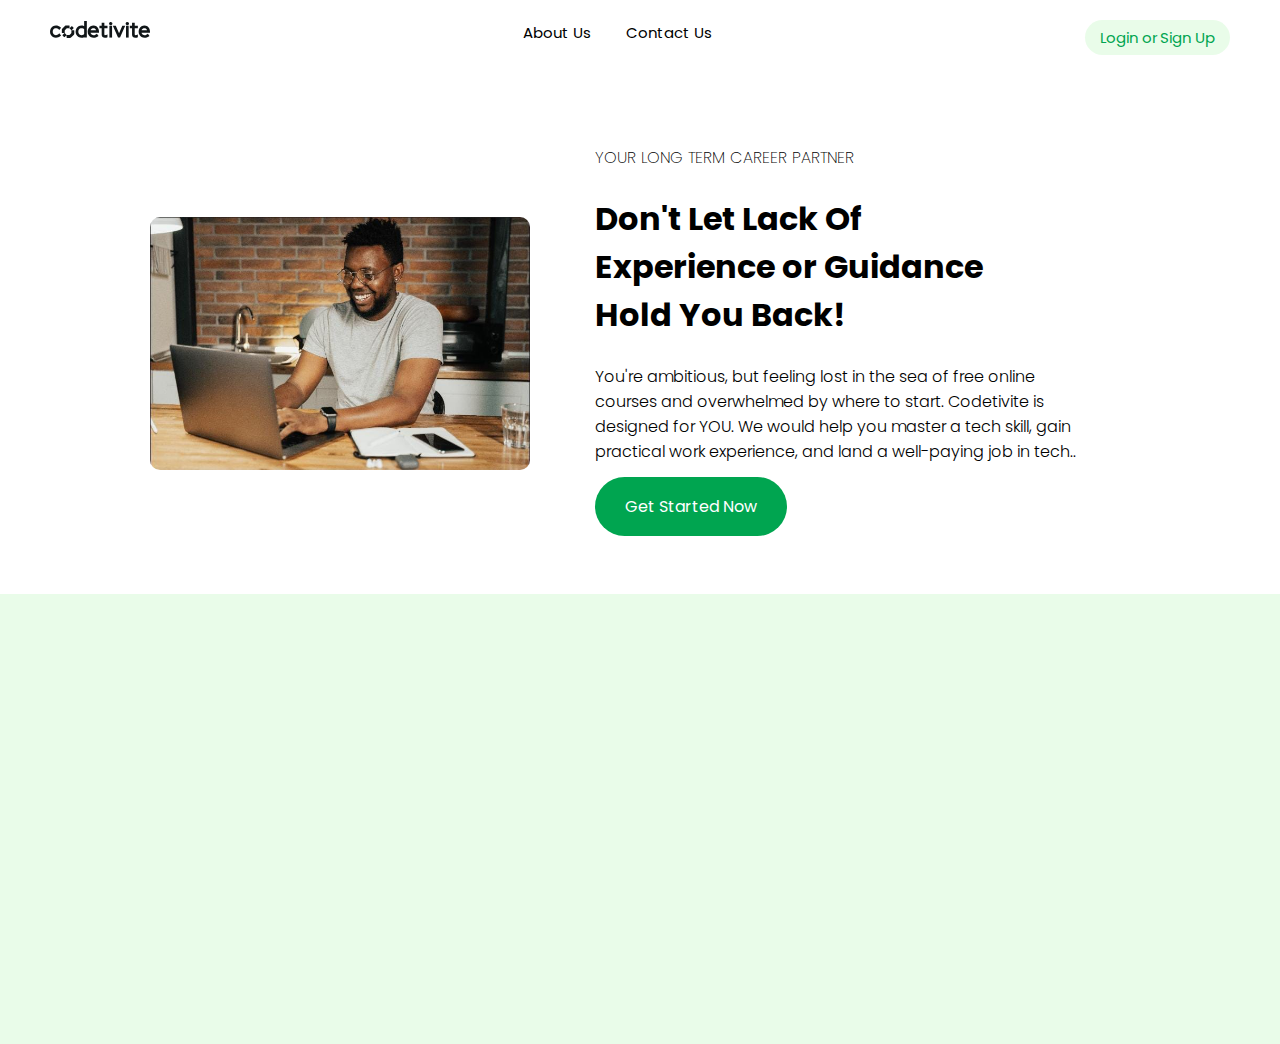
<file: index.html>
<!DOCTYPE html>
<html lang="en">
<head>
    <meta charset="UTF-8">
    <meta name="viewport" content="width=device-width, initial-scale=1.0">
    <title>Codetivite</title>
    <link rel="icon" href="/Codetivite-Hero-section/images/favicon.ico">
    <link rel="stylesheet" href="style.css">
</head>
<body>
    <header>
        <nav id="navBar">
            <figure class="logo">
                <img src="./images/logo.svg" alt="logo">
            </figure>

            <div class="nav-center">
               <ul class="nav-links">
                <li><a href="#">About Us</a></li>
                <li><a href="#">Contact Us</a></li>
               </ul>
            </div>

            <div class="nav-right">
               <p><a href="#">Login or</a></p>
               <p><a href="#">Sign Up</a></p>
            </div>
        </nav>
    </header>

    <section id="hero">
        <div class="container">
            <figure>
                <img src="./images/hero4.jpg" alt="tech man working">
            </figure>
            <article>
                <div class="article-top">
                    <p >YOUR LONG TERM CAREER PARTNER</p>
                    <h1>Don't Let Lack Of <br> Experience 
                        or Guidance<br> Hold You Back!</h1>
                </div>

                <div class="article-bottom">
                    <p>You're ambitious, but feeling lost in the sea of free online<br> courses and overwhelmed by where to start. 
                        Codetivite is <br>designed for YOU. We would help you master a tech skill, gain practical work experience, 
                        and land a well-paying job in tech..
                    </p>
                    <p class="button"><a href="#">Get Started Now</a></p>
                </div>
            </article>
        </div>
    </section>

    <section id="content">

    </section>

    <script src="index.js"></script>
</body>
</html>
</file>
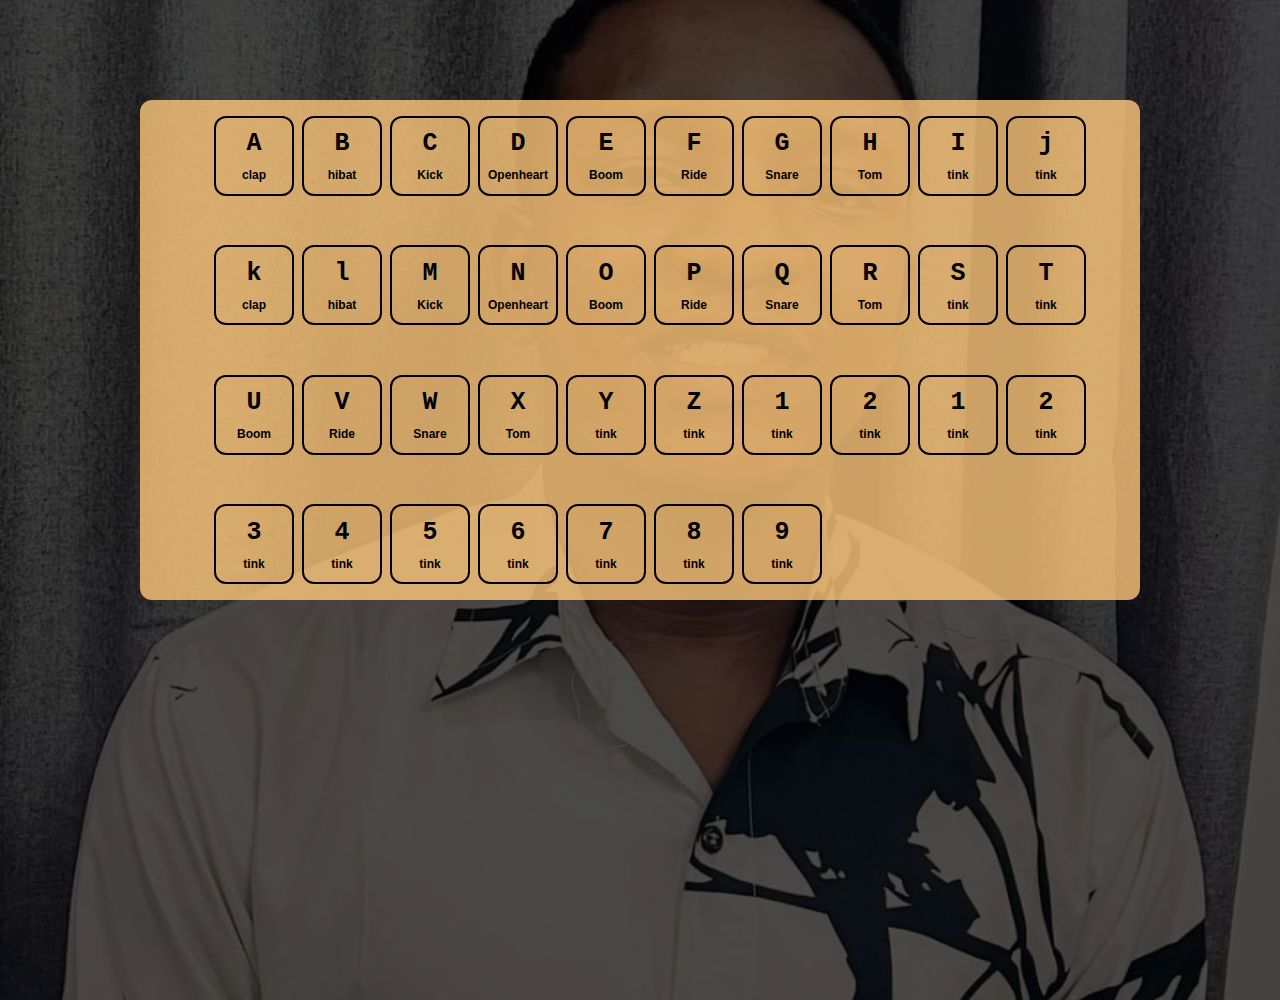
<file: Domproject1/index.html>
<!DOCTYPE html>
<html lang="en">
    <head>
        <meta charset="utf-8">
        <meta name="viewport" content="width=device-width" initial-scale="1.0">
        <title>Drum Kit</title>
        <link rel="stylesheet" href="style.css">
    </head>
    
    <body>
        <div class="keys">
            <!-- key1 -->
             <div data-key="65" class="key">
                <kbd>A</kbd>
                <span class="sound">clap</span>
             </div>

              <!-- key2 -->
              <div data-key="83" class="key">
                <kbd>B</kbd>
                <span class="sound">hibat</span>
             </div>

             <!-- key3 -->
             <div data-key="68" class="key">
                <kbd>C</kbd>
                <span class="sound">Kick</span>
             </div>
         
             <!-- key4 -->
             <div data-key="70" class="key">
                <kbd>D</kbd>
                <span class="sound">Openheart</span>
             </div>

             <!-- key5 -->
             <div data-key="71" class="key">
                <kbd>E</kbd>
                <span class="sound">Boom</span>
             </div>

             <!-- key6 -->
             <div data-key="72" class="key">
                <kbd>F</kbd>
                <span class="sound">Ride</span>
             </div>

              <!-- key7 -->
              <div data-key="74" class="key">
                <kbd>G</kbd>
                <span class="sound">Snare</span>
             </div>

              <!-- key8 -->
              <div data-key="75" class="key">
                <kbd>H</kbd>
                <span class="sound">Tom</span>
             </div>

             <!-- key9 -->
             <div data-key="76" class="key">
                <kbd>I</kbd>
                <span class="sound">tink</span>
             </div>

             <!-- key10 -->
             <div data-key="78" class="key">
               <kbd>j</kbd>
               <span class="sound">tink</span>
            </div>


             <!-- key11 -->
             <div data-key="65" class="key">
               <kbd>k</kbd>
               <span class="sound">clap</span>
            </div>

             <!-- key12 -->
             <div data-key="83" class="key">
               <kbd>l</kbd>
               <span class="sound">hibat</span>
            </div>

            <!-- key13 -->
            <div data-key="68" class="key">
               <kbd>M</kbd>
               <span class="sound">Kick</span>
            </div>
        
            <!-- key14 -->
            <div data-key="70" class="key">
               <kbd>N</kbd>
               <span class="sound">Openheart</span>
            </div>

            <!-- key15 -->
            <div data-key="71" class="key">
               <kbd>O</kbd>
               <span class="sound">Boom</span>
            </div>

            <!-- key16 -->
            <div data-key="72" class="key">
               <kbd>P</kbd>
               <span class="sound">Ride</span>
            </div>

             <!-- key17 -->
             <div data-key="74" class="key">
               <kbd>Q</kbd>
               <span class="sound">Snare</span>
            </div>

             <!-- key18 -->
             <div data-key="75" class="key">
               <kbd>R</kbd>
               <span class="sound">Tom</span>
            </div>

            <!-- key19 -->
            <div data-key="76" class="key">
               <kbd>S</kbd>
               <span class="sound">tink</span>
            </div>

            <!-- key20 -->
            <div data-key="78" class="key">
              <kbd>T</kbd>
              <span class="sound">tink</span>
           </div>

             <!-- key21 -->
             <div data-key="71" class="key">
               <kbd>U</kbd>
               <span class="sound">Boom</span>
            </div>

            <!-- key22 -->
            <div data-key="72" class="key">
               <kbd>V</kbd>
               <span class="sound">Ride</span>
            </div>

             <!-- key23 -->
             <div data-key="74" class="key">
               <kbd>W</kbd>
               <span class="sound">Snare</span>
            </div>

             <!-- key24 -->
             <div data-key="75" class="key">
               <kbd>X</kbd>
               <span class="sound">Tom</span>
            </div>

            <!-- key25 -->
            <div data-key="76" class="key">
               <kbd>Y</kbd>
               <span class="sound">tink</span>
            </div>

            <!-- key26 -->
            <div data-key="78" class="key">
              <kbd>Z</kbd>
              <span class="sound">tink</span>
           </div>

           <!-- ---Numbers-- -->
            <!-- key27 -->
            <div data-key="76" class="key">
               <kbd>1</kbd>
               <span class="sound">tink</span>
            </div>

            <!-- key28 -->
            <div data-key="78" class="key">
              <kbd>2</kbd>
              <span class="sound">tink</span>
           </div>

           <!-- Num1 -->
            <div data-key="76" class="key">
               <kbd>1</kbd>
               <span class="sound">tink</span>
            </div>

            <!-- Num2 -->
            <div data-key="78" class="key">
              <kbd>2</kbd>
              <span class="sound">tink</span>
           </div>

           <!-- Num3  -->
           <div data-key="76" class="key">
            <kbd>3</kbd>
            <span class="sound">tink</span>
           </div>

         <!-- Num4 -->
         <div data-key="78" class="key">
           <kbd>4</kbd>
           <span class="sound">tink</span>
          </div>

        <!-- Num5  -->
        <div data-key="76" class="key">
         <kbd>5</kbd>
         <span class="sound">tink</span>
        </div>

         <!-- Num6  -->
       <div data-key="78" class="key">
        <kbd>6</kbd>
        <span class="sound">tink</span>
       </div>

        <!-- Num7  -->
        <div data-key="76" class="key">
         <kbd>7</kbd>
         <span class="sound">tink</span>
        </div>

         <!-- Num8  -->
       <div data-key="78" class="key">
        <kbd>8</kbd>
        <span class="sound">tink</span>
       </div>

       <!-- Num9  -->
       <div data-key="78" class="key">
         <kbd>9</kbd>
         <span class="sound">tink</span>
        </div>







            
             <audio data-key="65" src="sounds/piano-g-6200.mp3"></audio>
             <audio data-key="83" src="sounds/piano-g-6200.mp3"></audio>
             <audio data-key="68" src="sounds/piano-g-6200.mp3"></audio>
             <audio data-key="70" src="sounds/piano-g-6200.mp3"></audio>
             <audio data-key="71" src="sounds/c6-102822.mp3"></audio>
             <audio data-key="72" src="sounds/c6-102822.mp3"></audio>
             <audio data-key="74" src="sounds/c6-102822.mp3"></audio>
             <audio data-key="75" src="sounds/c6-102822.mp3"></audio>
             <audio data-key="76" src="sounds/c6-102822.mp3"></audio>
        </div>

        <script src="main.js"></script>
    </body>
</html>
</file>
<file: style.css>
@import url('https://fonts.googleapis.com/css2?family=Poppins:ital,wght@0,100;0,200;0,300;0,400;0,500;0,600;0,700;0,800;0,900;1,100;1,200;1,300;1,400;1,500;1,600;1,700;1,800;1,900&display=swap');


*{
    margin: 0;
    padding: 0;
    box-sizing: border-box;
}

:root{
    --green: rgb(0,165,80);
    --light-green: rgba(144,238,144,0.2);
    --primary-color:#fff;
}

html{
    font-family: 'poppins', sans-serif;
}



/* *************HEADER STYLE************** */
header{
    position:fixed;
    width: 100%;
    background-color: var(--primary-color);
   
}


header .logo img{
    width:100px ;
}

nav{
    width: 100%;
    display: flex;
    justify-content: space-between;
    padding: 20px 50px;
    /* box-shadow: 0px 2px 5px 1px rgba(0,0,0,0.1); */
    background-color: var(--primary-color);
}

nav.show{
    background-color: var(--light-green);
}

nav .nav-links{
    display: flex;
    list-style: none;
    gap: 35px;
}

.nav-links a{
    text-decoration: none;
    color: black;
    font-size: 15px;
}

.nav-links a:hover{
    border-bottom: 3px solid var(--green);
}

.nav-right{
    display: flex;
    gap: 3px;
    font-weight: 400;
    background-color: var(--light-green);
    padding:5px 15px ;
    border-radius: 30px;
}

.nav-right:hover{
    background-color: var(--green);
}

.nav-right:hover a{
    color: var(--primary-color);
}

.nav-right a{
    font-size: 15px;
    text-decoration: none;
    color:var(--green) ;
}


/* *************HERO SECTION STYLE************** */
#hero{
   padding-top: 70px;
   display: flex;
   justify-content: center;
    width: 100%;
    height: 100%;
}

.container{
    display: flex;
    align-items: center;
    justify-content: center;
    width: clamp(300px, 100%, 1200px);
    padding: 50px 30px 20px;
    margin: 0 auto ;
}

.container figure{
    width: clamp(200px,100%, 450px);
    padding: 15px 35px;
}

.container figure img{
    width: 100%;
    border-radius:10px ;
}

.container article{
    width:clamp(200px,100%, 600px) ;
    padding: 25px 30px;
}

.container .article-top{
    display: flex;
    flex-direction: column;
    font-weight: 200;
    font-size: clamp(10px,5vw,16px);
}

.container .article-top p{
    padding-bottom: 25px;
}

.container .article-top h1{
    font-size: clamp(10px,5vw,32px);
    padding-bottom: 25px;
    font-weight: 700;
}

.container .article-bottom{
    font-weight: 300;
}

.container .article-bottom p{
    padding-bottom: 30px;
}

.container .article-bottom a{
    text-decoration: none;
    background-color: var(--green);
    padding:18px 30px;
    border-radius: 30px;
    color: var(--primary-color);
    font-weight: 400;
    cursor: pointer;
}

.article-bottom a:hover{
    background-color: var(--primary-color);
    color: var(--green);
    border: 1px solid var(--green);
}

#content{
    width: 100%;
    height: 50vh;
    background-color: var(--light-green);
}
</file>
<file: Domproject1/style.css>
*{
    margin: 0;
    padding: 0;
    box-sizing: border-box;
}

html{
    font-family: Verdana, Geneva, Tahoma, sans-serif;
}

body{
    width: 100%;
    height: 100vh;
    background-image: linear-gradient(rgba(0,0,0,0.7), rgba(0,0,0,0.7)), url(./images/profile\ photo.jpg);
    background-repeat: no-repeat;
    background-size: cover;
    background-position:center ;
   
}

.keys{
    display: grid;
    grid-template-columns: repeat(10, 70px);
    gap: 18px;
    align-items: center;
    text-align: center;
    justify-content: center;
    width: clamp(300px, 100%, 1000px);
    min-height: 500px;
    margin: 100px auto;
    text-align: center;
    background-color: rgba(255,200,124, 0.8);
    border-radius: 12px;
    transition: all 0.07s;
}

.playing{
    transform: scale(1.2);
    box-shadow:0 0 10px #0000cd ;
    border-color: #fff;
}

.key{
    display: flex;
    flex-direction: column;
    align-items: center;
    justify-content: center;
    gap: 10px;
    width: 80px;
    height: 80px;
    border-radius: 12px;
    border: 2px solid #000;
    cursor: pointer;
    margin: 5px;
    font-size: 25px;
    font-weight: 600;
}

span{
    font-size: 12px;
}
</file>
